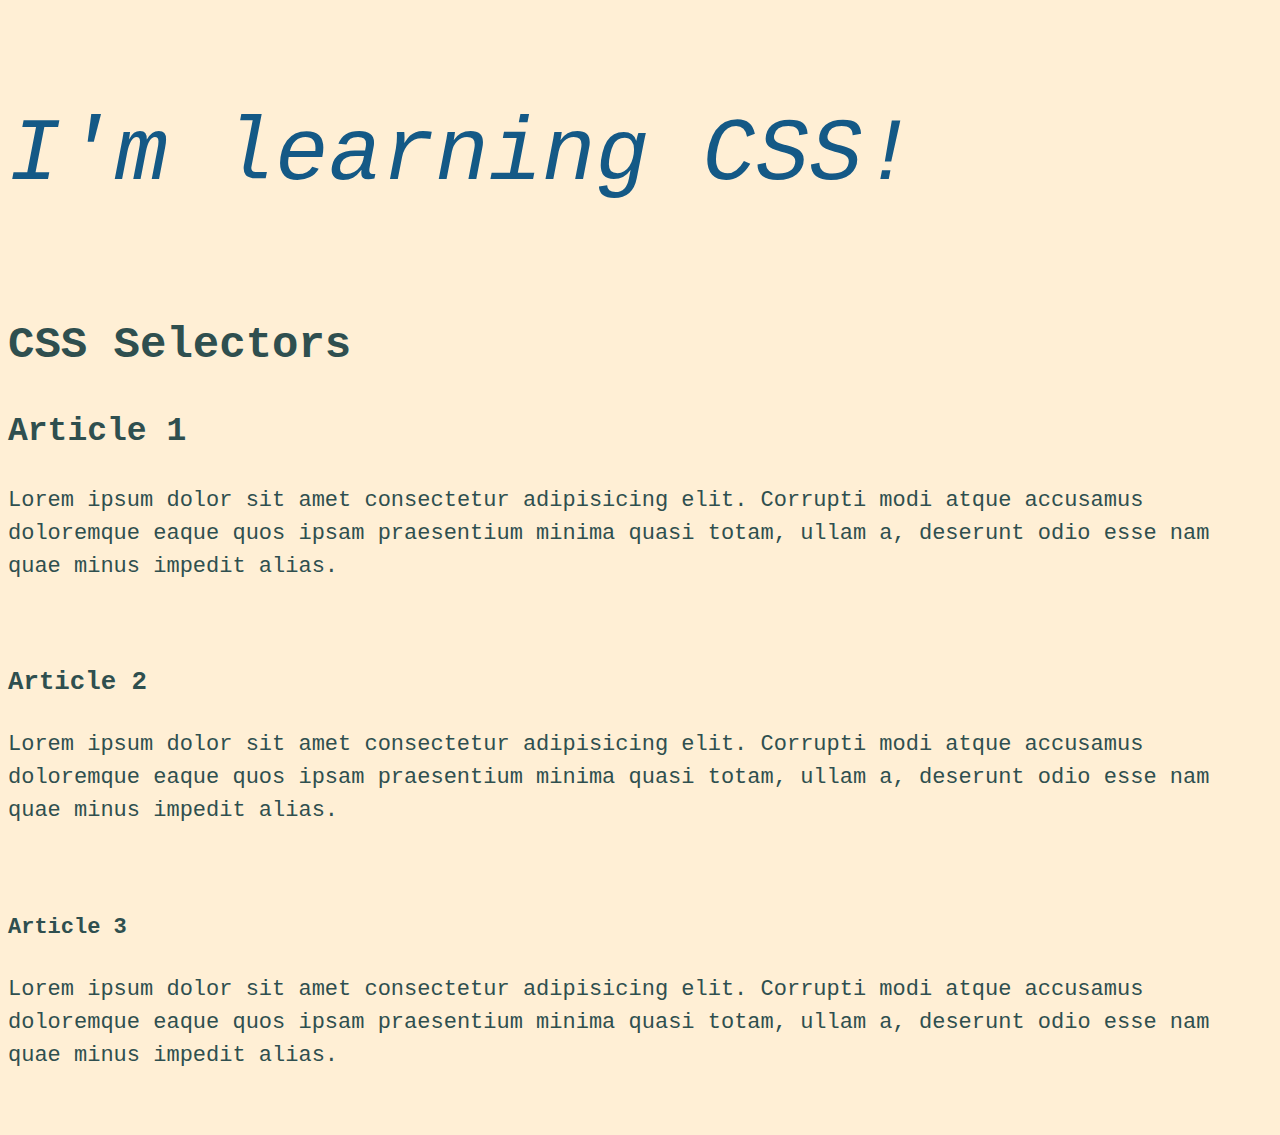
<file: index.html>
<!DOCTYPE html>
<html lang="en">
<head>
    <meta charset="UTF-8">
    <meta name="viewport" content="width=device-width, initial-scale=1.0">
    <title>CSS Selectors</title>
    <link rel="stylesheet" href="css/style.css">
    <!-- 
    <style>
        p {
            color: purple;
        }
    </style>
    -->
</head>
<body>
    <p style="color: #145986; font-size: 89px; font-style: oblique;">
        I'm learning CSS!
    </p>
    <h1 id="second" class="class">CSS Selectors</h1>
    <h2>Article 1</h2>
    <p>Lorem ipsum dolor sit amet <span> consectetur </span> adipisicing elit. Corrupti modi atque accusamus doloremque eaque quos ipsam praesentium minima quasi totam, ullam a, deserunt odio esse nam quae minus impedit alias.</p>
    <br>
    <h3>Article 2</h3>
    <p>Lorem ipsum dolor sit amet consectetur adipisicing elit. Corrupti modi atque accusamus doloremque eaque quos ipsam praesentium minima quasi totam, ullam a, deserunt odio esse nam quae minus impedit alias.</p>
    <br>
    <h4>Article 3</h4>
    <p>Lorem ipsum dolor sit amet consectetur adipisicing elit. Corrupti modi atque accusamus doloremque eaque quos ipsam <span> praesentium </span> minima quasi totam, ullam a, deserunt odio esse nam quae minus impedit alias.</p>
    <br>


</body>
</html>
</file>
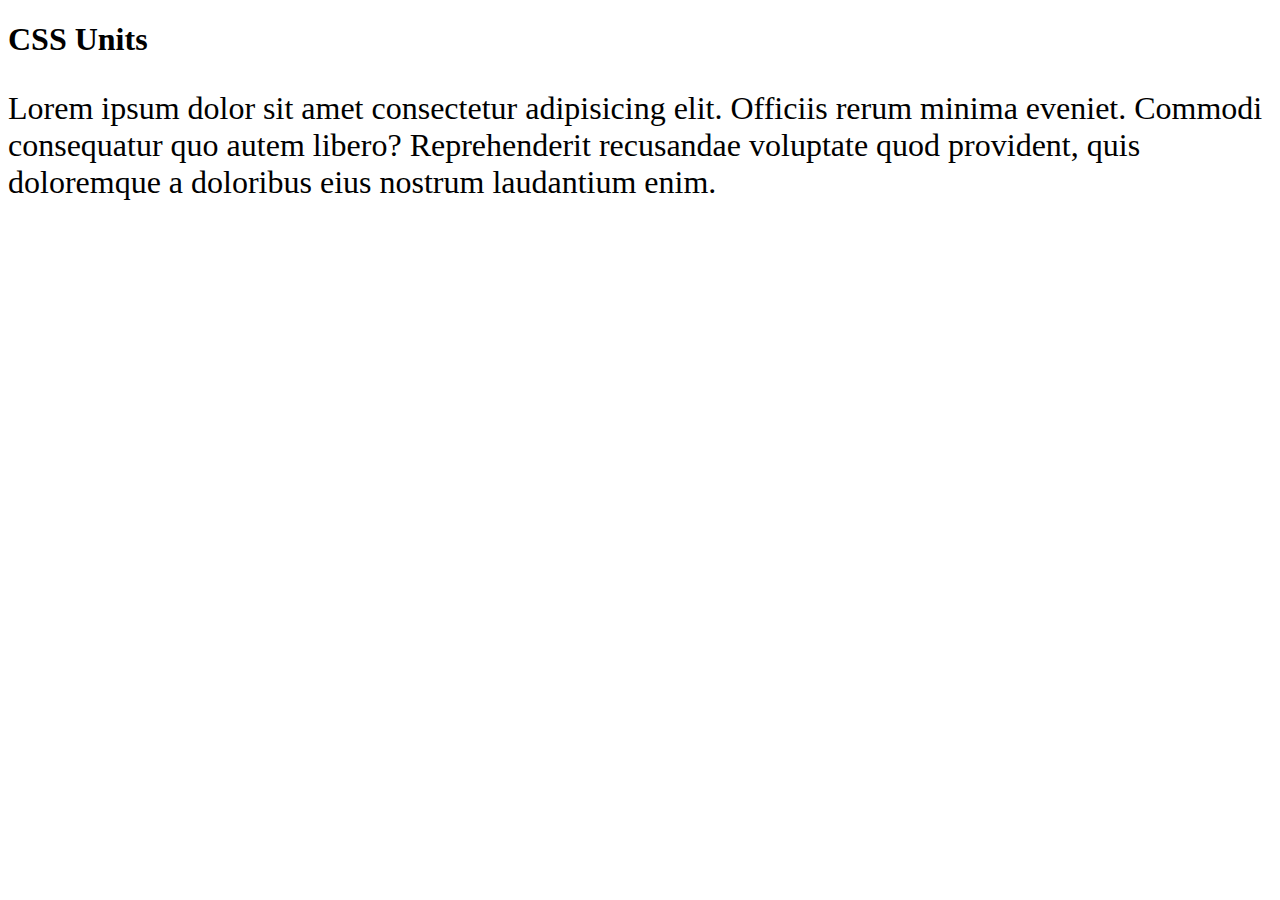
<file: units.html>
<!DOCTYPE html>
<html lang="en">
<head>
    <meta charset="UTF-8">
    <meta name="viewport" content="width=device-width, initial-scale=1.0">
    <title>Units CSS</title>
    <link rel="stylesheet" href="css/units.css">
</head>
<body>
    <h1>CSS Units</h1>
    <p>Lorem ipsum dolor sit amet consectetur adipisicing elit. Officiis rerum minima eveniet. Commodi consequatur quo autem libero? Reprehenderit recusandae voluptate quod provident, quis doloremque a doloribus eius nostrum laudantium enim.</p>
</body>
</html>
</file>
<file: css/style.css>
* {
    font-family: 'Courier New', Courier, monospace;
}

body {
    font-size: 22px;
    line-height: 1.5;
    background-color: papayawhip;
    color: darkslategray;
}

/*
h1,
h2,
h3,
h4 {
    color: blue;
}

p {
    color: green !important; 
}

p span {
    text-transform: uppercase;
    background-color: lightskyblue;
    color: black;
}

.class {
    color: salmon;
    font-family: 'Courier New', Courier, monospace;
}

#second {
    font-style: italic;
    font-size: 75px;
}
*/
</file>
<file: css/units.css>
p {
    font-size: 32px;
}
</file>
